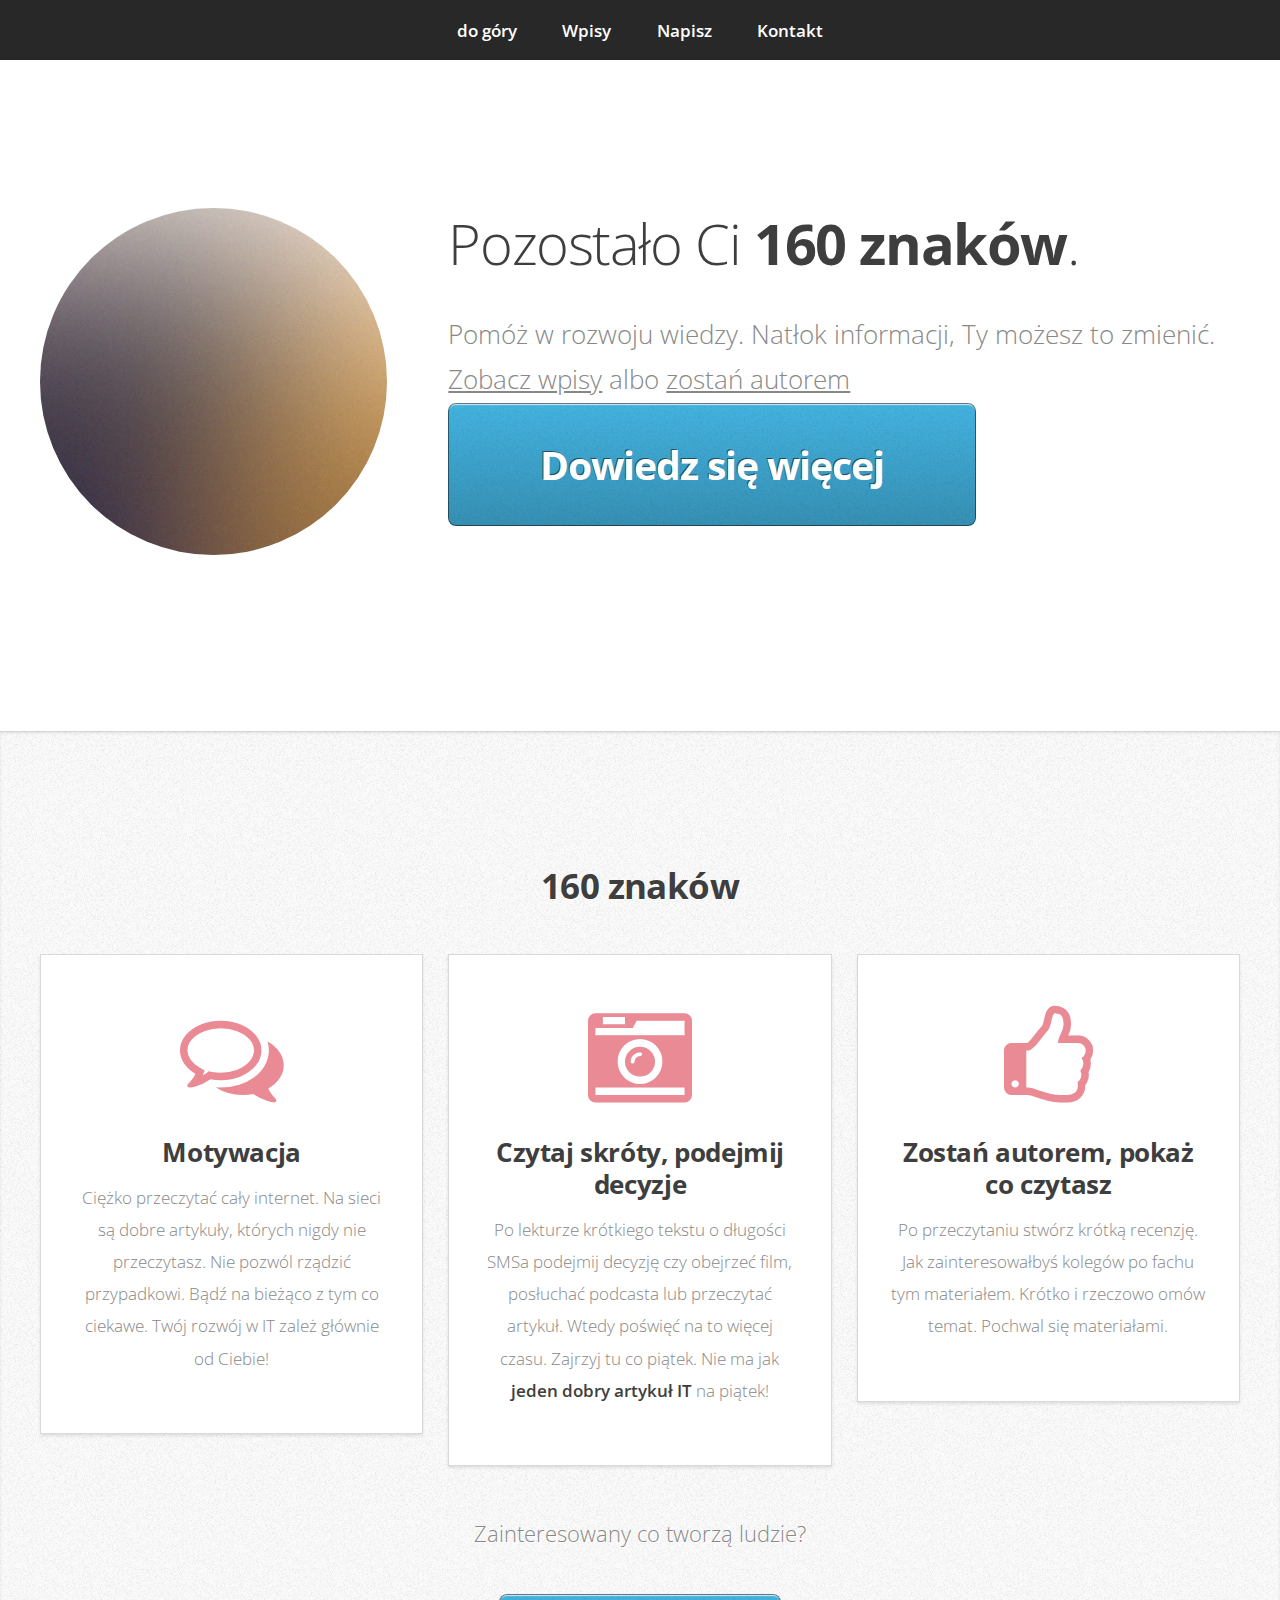
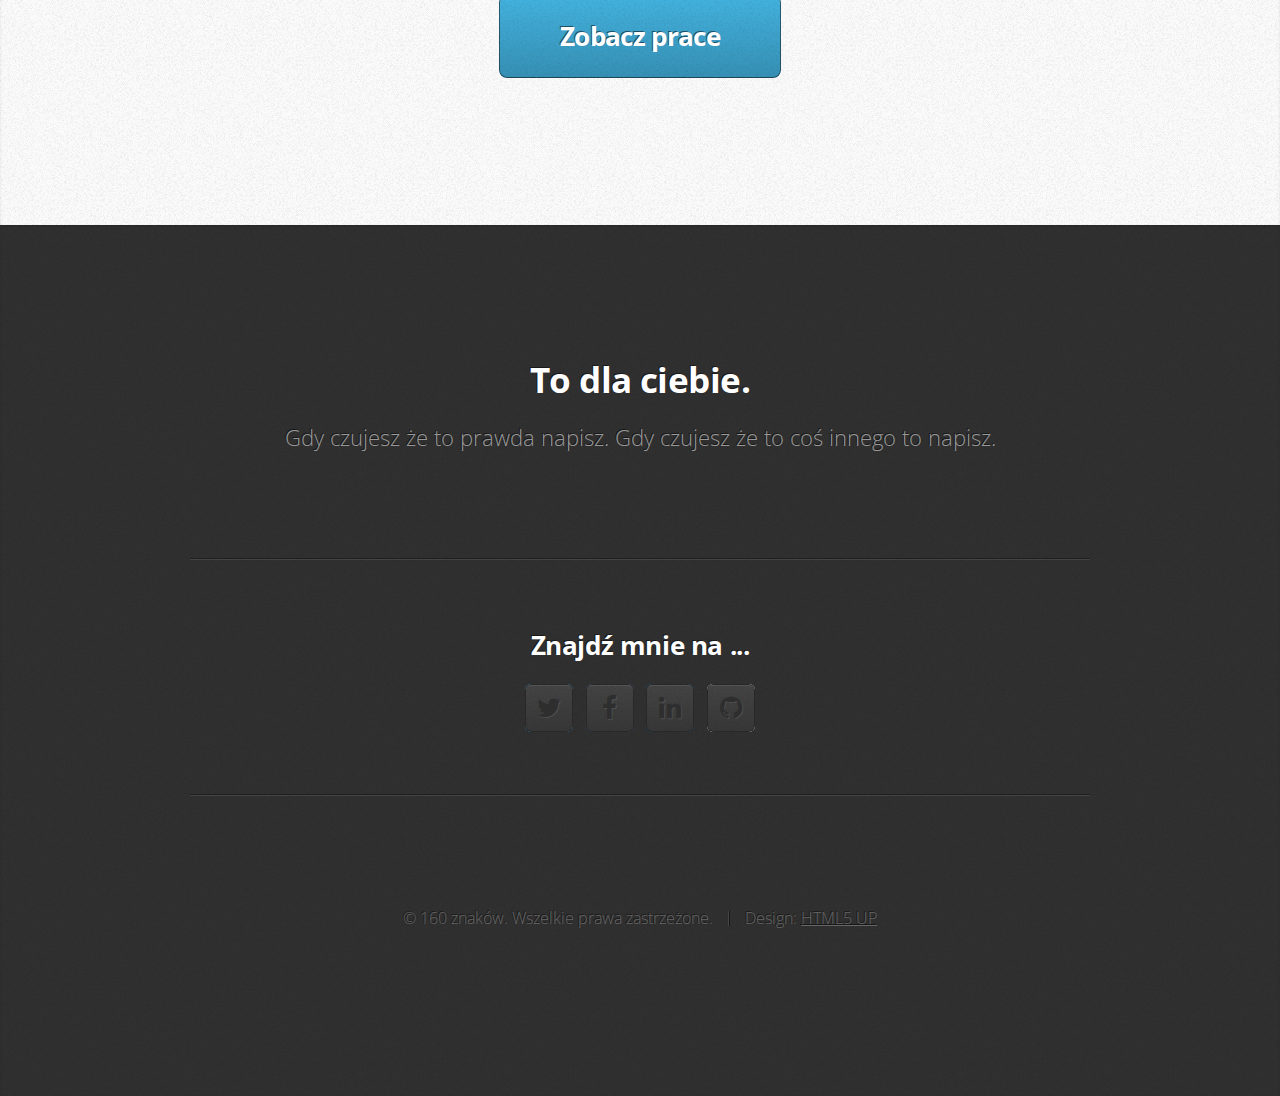
<file: index.html>
﻿<!DOCTYPE HTML>
<!--
	Miniport by HTML5 UP
	html5up.net | @ajlkn
	Free for personal and commercial use under the CCA 3.0 license (html5up.net/license)
-->
<html>
	<head>
		<title>160 znaków dla Twojego rozwoju.</title>
		<meta charset="utf-8" />
		<meta name="viewport" content="width=device-width, initial-scale=1" />
		<!--[if lte IE 8]><script src="assets/js/ie/html5shiv.js"></script><![endif]-->
		<link rel="stylesheet" href="assets/css/main.css" />
		<!--[if lte IE 8]><link rel="stylesheet" href="assets/css/ie8.css" /><![endif]-->
		<!--[if lte IE 9]><link rel="stylesheet" href="assets/css/ie9.css" /><![endif]-->
	</head>
	<body>

		<!-- Nav -->
			<nav id="nav">
				<ul class="container">
					<li><a href="#top">do góry</a></li>
					<li><a href="#work">Wpisy</a></li>
					<li><a href="#portfolio">Napisz</a></li>
					<li><a href="#contact">Kontakt</a></li>
				</ul>
			</nav>

		<!-- Home -->
			<div class="wrapper style1 first">
				<article class="container" id="top">
					<div class="row">
						<div class="4u 12u(mobile)">
							<span class="image fit"><img src="images/pic00.jpg" alt="" /></span>
						</div>
						<div class="8u 12u(mobile)">
							<header>
								<h1>Pozostało Ci <strong>160 znaków</strong>.</h1>
							</header>
							<p>Pomóż w rozwoju wiedzy.  Natłok informacji, Ty możesz to zmienić. <a href="#">Zobacz wpisy</a> albo <a href="#">zostań autorem</a>
							<a href="#work" class="button big scrolly">Dowiedz się więcej</a>							
						</div>
					</div>
				</article>
			</div>

		<!-- Work -->
			<div class="wrapper style2">
				<article id="work">
					<header>
						<h2>160 znaków</h2>
						<!-- <p></p> -->
					</header>
					<div class="container">
						<div class="row">
							<div class="4u 12u(mobile)">
								<section class="box style1">
									<span class="icon featured fa-comments-o"></span>
									<h3>Motywacja</h3>
									<p>Ciężko przeczytać cały internet.  Na sieci są dobre artykuły, których nigdy nie przeczytasz.  Nie pozwól rządzić przypadkowi.  Bądź na bieżąco z tym co ciekawe.  Twój rozwój w IT zależ głównie od Ciebie!</p>
								</section>
							</div>
							<div class="4u 12u(mobile)">
								<section class="box style1">
									<span class="icon featured fa-camera-retro"></span>
									<h3>Czytaj skróty, podejmij decyzje</h3>
									<p>Po lekturze krótkiego tekstu o długości SMSa podejmij decyzję czy obejrzeć film, posłuchać podcasta lub przeczytać artykuł.  Wtedy poświęć na to więcej czasu.  Zajrzyj tu co piątek. Nie ma jak <strong>jeden dobry artykuł IT</strong> na piątek!</p>
								</section>
							</div>
							<div class="4u 12u(mobile)">
								<section class="box style1">
									<span class="icon featured fa-thumbs-o-up"></span>
									<h3>Zostań autorem, pokaż co czytasz</h3>
									<p>Po przeczytaniu stwórz krótką recenzję.  Jak zainteresowałbyś kolegów po fachu tym materiałem.  Krótko i rzeczowo omów temat.  Pochwal się materiałami.</p>
								</section>
							</div>
						</div>
					</div>
					<footer>
						<p>Zainteresowany co tworzą ludzie?</p>
						<a href="#portfolio" class="button big scrolly">Zobacz prace</a>
					</footer>
				</article>
			</div>


		<!-- Contact -->
			<div class="wrapper style4">
				<article id="contact" class="container 75%">
					<header>
						<h2>To dla ciebie.</h2>
						<p>Gdy czujesz że to prawda napisz.  Gdy czujesz że to coś innego to napisz.</p>
					</header>
					<div>
						<!-- <div class="row">
							<div class="12u">
								<form method="post" action="#">
									<div>
										<div class="row">
											<div class="6u 12u(mobile)">
												<input type="text" name="name" id="name" placeholder="Name" />
											</div>
											<div class="6u 12u(mobile)">
												<input type="text" name="email" id="email" placeholder="Email" />
											</div>
										</div>
										<div class="row">
											<div class="12u">
												<input type="text" name="subject" id="subject" placeholder="Subject" />
											</div>
										</div>
										<div class="row">
											<div class="12u">
												<textarea name="message" id="message" placeholder="Message"></textarea>
											</div>
										</div>
										<div class="row 200%">
											<div class="12u">
												<ul class="actions">
													<li><input type="submit" value="Send Message" /></li>
													<li><input type="reset" value="Clear Form" class="alt" /></li>
												</ul>
											</div>
										</div>
									</div>
								</form>
							</div>
						</div>
						 --><div class="row">
							<div class="12u">
								<hr />
								<h3>Znajdź mnie na ...</h3>
								<ul class="social">
									<li><a href="#" class="icon fa-twitter"><span class="label">Twitter</span></a></li>
									<li><a href="#" class="icon fa-facebook"><span class="label">Facebook</span></a></li>
									<li><a href="#" class="icon fa-linkedin"><span class="label">LinkedIn</span></a></li>
									<li><a href="#" class="icon fa-github"><span class="label">Github</span></a></li>
								</ul>
								<hr />
							</div>
						</div>
					</div>
					<footer>
						<ul id="copyright">
							<li>&copy; 160 znaków. Wszelkie prawa zastrzeżone.</li><li>Design: <a href="http://html5up.net">HTML5 UP</a></li>
						</ul>
					</footer>
				</article>
			</div>

		<!-- Scripts -->
			<script src="assets/js/jquery.min.js"></script>
			<script src="assets/js/jquery.scrolly.min.js"></script>
			<script src="assets/js/skel.min.js"></script>
			<script src="assets/js/skel-viewport.min.js"></script>
			<script src="assets/js/util.js"></script>
			<!--[if lte IE 8]><script src="assets/js/ie/respond.min.js"></script><![endif]-->
			<script src="assets/js/main.js"></script>

	</body>
</html>
</file>
<file: assets/css/ie8.css>
/*
	Miniport by HTML5 UP
	html5up.net | @ajlkn
	Free for personal and commercial use under the CCA 3.0 license (html5up.net/license)
*/

/* Basic */

	form input[type=text],
	form input[type=password],
	form select,
	form textarea {
		position: relative;
		-ms-behavior: url("assets/js/ie/PIE.htc");
	}

	input[type="button"],
	input[type="submit"],
	input[type="reset"],
	button,
	.button {
		position: relative;
		-ms-behavior: url("assets/js/ie/PIE.htc");
	}

/* Section/Article */

	section > .last-child,
	article > .last-child,
	section.last-child,
	article.last-child {
		margin-bottom: 0;
	}

/* Box */

	.box {
		border: solid 1px #ddd;
	}

/* List */

	ul.social li a {
		position: relative;
		top: 0 !important;
		overflow: hidden;
		-ms-behavior: url("assets/js/ie/PIE.htc");
	}

		ul.social li a:before {
			background: none;
		}

/* Wrappers */

	.wrapper {
		border-top: solid 1px #ddd;
	}

/* Nav */

	#nav a {
		position: relative;
		-ms-behavior: url("assets/js/ie/PIE.htc");
	}

/* Articles */

	#top .image {
		position: relative;
		-ms-behavior: url("assets/js/ie/PIE.htc");
	}

		#top .image img {
			position: relative;
			-ms-behavior: url("assets/js/ie/PIE.htc");
		}
</file>
<file: assets/css/ie9.css>
/*
	Miniport by HTML5 UP
	html5up.net | @ajlkn
	Free for personal and commercial use under the CCA 3.0 license (html5up.net/license)
*/

/* Button */

	input[type="button"],
	input[type="submit"],
	input[type="reset"],
	button,
	.button {
		background-image: url("images/ie/grad0-20.svg");
	}

/* List */

	ul.social li a:before {
		background-image: url("images/ie/grad0-20.svg");
	}
</file>
<file: assets/css/main.css>
@import url("https://fonts.googleapis.com/css?family=Open+Sans:300,300italic,600,600italic,700");
@import url("font-awesome.min.css");

/*
	Miniport by HTML5 UP
	html5up.net | @ajlkn
	Free for personal and commercial use under the CCA 3.0 license (html5up.net/license)
*/

/* Reset */

	html, body, div, span, applet, object, iframe, h1, h2, h3, h4, h5, h6, p, blockquote, pre, a, abbr, acronym, address, big, cite, code, del, dfn, em, img, ins, kbd, q, s, samp, small, strike, strong, sub, sup, tt, var, b, u, i, center, dl, dt, dd, ol, ul, li, fieldset, form, label, legend, table, caption, tbody, tfoot, thead, tr, th, td, article, aside, canvas, details, embed, figure, figcaption, footer, header, hgroup, menu, nav, output, ruby, section, summary, time, mark, audio, video {
		margin: 0;
		padding: 0;
		border: 0;
		font-size: 100%;
		font: inherit;
		vertical-align: baseline;
	}

	article, aside, details, figcaption, figure, footer, header, hgroup, menu, nav, section {
		display: block;
	}

	body {
		line-height: 1;
	}

	ol, ul {
		list-style: none;
	}

	blockquote, q {
		quotes: none;
	}

	blockquote:before, blockquote:after, q:before, q:after {
		content: '';
		content: none;
	}

	table {
		border-collapse: collapse;
		border-spacing: 0;
	}

	body {
		-webkit-text-size-adjust: none;
	}

/* Box Model */

	*, *:before, *:after {
		-moz-box-sizing: border-box;
		-webkit-box-sizing: border-box;
		box-sizing: border-box;
	}

/* Containers */

	.container {
		margin-left: auto;
		margin-right: auto;
	}

	.container.\31 25\25 {
		width: 100%;
		max-width: 1200px;
		min-width: 960px;
	}

	.container.\37 5\25 {
		width: 720px;
	}

	.container.\35 0\25 {
		width: 480px;
	}

	.container.\32 5\25 {
		width: 240px;
	}

	.container {
		width: 960px;
	}

	@media screen and (min-width: 737px) {

		.container.\31 25\25 {
			width: 100%;
			max-width: 1500px;
			min-width: 1200px;
		}

		.container.\37 5\25 {
			width: 900px;
		}

		.container.\35 0\25 {
			width: 600px;
		}

		.container.\32 5\25 {
			width: 300px;
		}

		.container {
			width: 1200px;
		}

	}

	@media screen and (min-width: 737px) and (max-width: 1200px) {

		.container.\31 25\25 {
			width: 100%;
			max-width: 1200px;
			min-width: 960px;
		}

		.container.\37 5\25 {
			width: 720px;
		}

		.container.\35 0\25 {
			width: 480px;
		}

		.container.\32 5\25 {
			width: 240px;
		}

		.container {
			width: 960px;
		}

	}

	@media screen and (max-width: 736px) {

		.container.\31 25\25 {
			width: 100%;
			max-width: 125%;
			min-width: 100%;
		}

		.container.\37 5\25 {
			width: 75%;
		}

		.container.\35 0\25 {
			width: 50%;
		}

		.container.\32 5\25 {
			width: 25%;
		}

		.container {
			width: 100% !important;
		}

	}

/* Grid */

	.row {
		border-bottom: solid 1px transparent;
		-moz-box-sizing: border-box;
		-webkit-box-sizing: border-box;
		box-sizing: border-box;
	}

	.row > * {
		float: left;
		-moz-box-sizing: border-box;
		-webkit-box-sizing: border-box;
		box-sizing: border-box;
	}

	.row:after, .row:before {
		content: '';
		display: block;
		clear: both;
		height: 0;
	}

	.row.uniform > * > :first-child {
		margin-top: 0;
	}

	.row.uniform > * > :last-child {
		margin-bottom: 0;
	}

	.row.\30 \25 > * {
		padding: 0 0 0 0px;
	}

	.row.\30 \25 {
		margin: 0 0 -1px 0px;
	}

	.row.uniform.\30 \25 > * {
		padding: 0px 0 0 0px;
	}

	.row.uniform.\30 \25 {
		margin: 0px 0 -1px 0px;
	}

	.row > * {
		padding: 0 0 0 40px;
	}

	.row {
		margin: 0 0 -1px -40px;
	}

	.row.uniform > * {
		padding: 40px 0 0 40px;
	}

	.row.uniform {
		margin: -40px 0 -1px -40px;
	}

	.row.\32 00\25 > * {
		padding: 0 0 0 80px;
	}

	.row.\32 00\25 {
		margin: 0 0 -1px -80px;
	}

	.row.uniform.\32 00\25 > * {
		padding: 80px 0 0 80px;
	}

	.row.uniform.\32 00\25 {
		margin: -80px 0 -1px -80px;
	}

	.row.\31 50\25 > * {
		padding: 0 0 0 60px;
	}

	.row.\31 50\25 {
		margin: 0 0 -1px -60px;
	}

	.row.uniform.\31 50\25 > * {
		padding: 60px 0 0 60px;
	}

	.row.uniform.\31 50\25 {
		margin: -60px 0 -1px -60px;
	}

	.row.\35 0\25 > * {
		padding: 0 0 0 20px;
	}

	.row.\35 0\25 {
		margin: 0 0 -1px -20px;
	}

	.row.uniform.\35 0\25 > * {
		padding: 20px 0 0 20px;
	}

	.row.uniform.\35 0\25 {
		margin: -20px 0 -1px -20px;
	}

	.row.\32 5\25 > * {
		padding: 0 0 0 10px;
	}

	.row.\32 5\25 {
		margin: 0 0 -1px -10px;
	}

	.row.uniform.\32 5\25 > * {
		padding: 10px 0 0 10px;
	}

	.row.uniform.\32 5\25 {
		margin: -10px 0 -1px -10px;
	}

	.\31 2u, .\31 2u\24 {
		width: 100%;
		clear: none;
		margin-left: 0;
	}

	.\31 1u, .\31 1u\24 {
		width: 91.6666666667%;
		clear: none;
		margin-left: 0;
	}

	.\31 0u, .\31 0u\24 {
		width: 83.3333333333%;
		clear: none;
		margin-left: 0;
	}

	.\39 u, .\39 u\24 {
		width: 75%;
		clear: none;
		margin-left: 0;
	}

	.\38 u, .\38 u\24 {
		width: 66.6666666667%;
		clear: none;
		margin-left: 0;
	}

	.\37 u, .\37 u\24 {
		width: 58.3333333333%;
		clear: none;
		margin-left: 0;
	}

	.\36 u, .\36 u\24 {
		width: 50%;
		clear: none;
		margin-left: 0;
	}

	.\35 u, .\35 u\24 {
		width: 41.6666666667%;
		clear: none;
		margin-left: 0;
	}

	.\34 u, .\34 u\24 {
		width: 33.3333333333%;
		clear: none;
		margin-left: 0;
	}

	.\33 u, .\33 u\24 {
		width: 25%;
		clear: none;
		margin-left: 0;
	}

	.\32 u, .\32 u\24 {
		width: 16.6666666667%;
		clear: none;
		margin-left: 0;
	}

	.\31 u, .\31 u\24 {
		width: 8.3333333333%;
		clear: none;
		margin-left: 0;
	}

	.\31 2u\24 + *,
	.\31 1u\24 + *,
	.\31 0u\24 + *,
	.\39 u\24 + *,
	.\38 u\24 + *,
	.\37 u\24 + *,
	.\36 u\24 + *,
	.\35 u\24 + *,
	.\34 u\24 + *,
	.\33 u\24 + *,
	.\32 u\24 + *,
	.\31 u\24 + * {
		clear: left;
	}

	.\-11u {
		margin-left: 91.66667%;
	}

	.\-10u {
		margin-left: 83.33333%;
	}

	.\-9u {
		margin-left: 75%;
	}

	.\-8u {
		margin-left: 66.66667%;
	}

	.\-7u {
		margin-left: 58.33333%;
	}

	.\-6u {
		margin-left: 50%;
	}

	.\-5u {
		margin-left: 41.66667%;
	}

	.\-4u {
		margin-left: 33.33333%;
	}

	.\-3u {
		margin-left: 25%;
	}

	.\-2u {
		margin-left: 16.66667%;
	}

	.\-1u {
		margin-left: 8.33333%;
	}

	@media screen and (min-width: 737px) {

		.row > * {
			padding: 25px 0 0 25px;
		}

		.row {
			margin: -25px 0 -1px -25px;
		}

		.row.uniform > * {
			padding: 25px 0 0 25px;
		}

		.row.uniform {
			margin: -25px 0 -1px -25px;
		}

		.row.\32 00\25 > * {
			padding: 50px 0 0 50px;
		}

		.row.\32 00\25 {
			margin: -50px 0 -1px -50px;
		}

		.row.uniform.\32 00\25 > * {
			padding: 50px 0 0 50px;
		}

		.row.uniform.\32 00\25 {
			margin: -50px 0 -1px -50px;
		}

		.row.\31 50\25 > * {
			padding: 37.5px 0 0 37.5px;
		}

		.row.\31 50\25 {
			margin: -37.5px 0 -1px -37.5px;
		}

		.row.uniform.\31 50\25 > * {
			padding: 37.5px 0 0 37.5px;
		}

		.row.uniform.\31 50\25 {
			margin: -37.5px 0 -1px -37.5px;
		}

		.row.\35 0\25 > * {
			padding: 12.5px 0 0 12.5px;
		}

		.row.\35 0\25 {
			margin: -12.5px 0 -1px -12.5px;
		}

		.row.uniform.\35 0\25 > * {
			padding: 12.5px 0 0 12.5px;
		}

		.row.uniform.\35 0\25 {
			margin: -12.5px 0 -1px -12.5px;
		}

		.row.\32 5\25 > * {
			padding: 6.25px 0 0 6.25px;
		}

		.row.\32 5\25 {
			margin: -6.25px 0 -1px -6.25px;
		}

		.row.uniform.\32 5\25 > * {
			padding: 6.25px 0 0 6.25px;
		}

		.row.uniform.\32 5\25 {
			margin: -6.25px 0 -1px -6.25px;
		}

		.\31 2u\28desktop\29, .\31 2u\24\28desktop\29 {
			width: 100%;
			clear: none;
			margin-left: 0;
		}

		.\31 1u\28desktop\29, .\31 1u\24\28desktop\29 {
			width: 91.6666666667%;
			clear: none;
			margin-left: 0;
		}

		.\31 0u\28desktop\29, .\31 0u\24\28desktop\29 {
			width: 83.3333333333%;
			clear: none;
			margin-left: 0;
		}

		.\39 u\28desktop\29, .\39 u\24\28desktop\29 {
			width: 75%;
			clear: none;
			margin-left: 0;
		}

		.\38 u\28desktop\29, .\38 u\24\28desktop\29 {
			width: 66.6666666667%;
			clear: none;
			margin-left: 0;
		}

		.\37 u\28desktop\29, .\37 u\24\28desktop\29 {
			width: 58.3333333333%;
			clear: none;
			margin-left: 0;
		}

		.\36 u\28desktop\29, .\36 u\24\28desktop\29 {
			width: 50%;
			clear: none;
			margin-left: 0;
		}

		.\35 u\28desktop\29, .\35 u\24\28desktop\29 {
			width: 41.6666666667%;
			clear: none;
			margin-left: 0;
		}

		.\34 u\28desktop\29, .\34 u\24\28desktop\29 {
			width: 33.3333333333%;
			clear: none;
			margin-left: 0;
		}

		.\33 u\28desktop\29, .\33 u\24\28desktop\29 {
			width: 25%;
			clear: none;
			margin-left: 0;
		}

		.\32 u\28desktop\29, .\32 u\24\28desktop\29 {
			width: 16.6666666667%;
			clear: none;
			margin-left: 0;
		}

		.\31 u\28desktop\29, .\31 u\24\28desktop\29 {
			width: 8.3333333333%;
			clear: none;
			margin-left: 0;
		}

		.\31 2u\24\28desktop\29 + *,
		.\31 1u\24\28desktop\29 + *,
		.\31 0u\24\28desktop\29 + *,
		.\39 u\24\28desktop\29 + *,
		.\38 u\24\28desktop\29 + *,
		.\37 u\24\28desktop\29 + *,
		.\36 u\24\28desktop\29 + *,
		.\35 u\24\28desktop\29 + *,
		.\34 u\24\28desktop\29 + *,
		.\33 u\24\28desktop\29 + *,
		.\32 u\24\28desktop\29 + *,
		.\31 u\24\28desktop\29 + * {
			clear: left;
		}

		.\-11u\28desktop\29 {
			margin-left: 91.66667%;
		}

		.\-10u\28desktop\29 {
			margin-left: 83.33333%;
		}

		.\-9u\28desktop\29 {
			margin-left: 75%;
		}

		.\-8u\28desktop\29 {
			margin-left: 66.66667%;
		}

		.\-7u\28desktop\29 {
			margin-left: 58.33333%;
		}

		.\-6u\28desktop\29 {
			margin-left: 50%;
		}

		.\-5u\28desktop\29 {
			margin-left: 41.66667%;
		}

		.\-4u\28desktop\29 {
			margin-left: 33.33333%;
		}

		.\-3u\28desktop\29 {
			margin-left: 25%;
		}

		.\-2u\28desktop\29 {
			margin-left: 16.66667%;
		}

		.\-1u\28desktop\29 {
			margin-left: 8.33333%;
		}

	}

	@media screen and (min-width: 737px) and (max-width: 1200px) {

		.row > * {
			padding: 25px 0 0 25px;
		}

		.row {
			margin: -25px 0 -1px -25px;
		}

		.row.uniform > * {
			padding: 25px 0 0 25px;
		}

		.row.uniform {
			margin: -25px 0 -1px -25px;
		}

		.row.\32 00\25 > * {
			padding: 50px 0 0 50px;
		}

		.row.\32 00\25 {
			margin: -50px 0 -1px -50px;
		}

		.row.uniform.\32 00\25 > * {
			padding: 50px 0 0 50px;
		}

		.row.uniform.\32 00\25 {
			margin: -50px 0 -1px -50px;
		}

		.row.\31 50\25 > * {
			padding: 37.5px 0 0 37.5px;
		}

		.row.\31 50\25 {
			margin: -37.5px 0 -1px -37.5px;
		}

		.row.uniform.\31 50\25 > * {
			padding: 37.5px 0 0 37.5px;
		}

		.row.uniform.\31 50\25 {
			margin: -37.5px 0 -1px -37.5px;
		}

		.row.\35 0\25 > * {
			padding: 12.5px 0 0 12.5px;
		}

		.row.\35 0\25 {
			margin: -12.5px 0 -1px -12.5px;
		}

		.row.uniform.\35 0\25 > * {
			padding: 12.5px 0 0 12.5px;
		}

		.row.uniform.\35 0\25 {
			margin: -12.5px 0 -1px -12.5px;
		}

		.row.\32 5\25 > * {
			padding: 6.25px 0 0 6.25px;
		}

		.row.\32 5\25 {
			margin: -6.25px 0 -1px -6.25px;
		}

		.row.uniform.\32 5\25 > * {
			padding: 6.25px 0 0 6.25px;
		}

		.row.uniform.\32 5\25 {
			margin: -6.25px 0 -1px -6.25px;
		}

		.\31 2u\28tablet\29, .\31 2u\24\28tablet\29 {
			width: 100%;
			clear: none;
			margin-left: 0;
		}

		.\31 1u\28tablet\29, .\31 1u\24\28tablet\29 {
			width: 91.6666666667%;
			clear: none;
			margin-left: 0;
		}

		.\31 0u\28tablet\29, .\31 0u\24\28tablet\29 {
			width: 83.3333333333%;
			clear: none;
			margin-left: 0;
		}

		.\39 u\28tablet\29, .\39 u\24\28tablet\29 {
			width: 75%;
			clear: none;
			margin-left: 0;
		}

		.\38 u\28tablet\29, .\38 u\24\28tablet\29 {
			width: 66.6666666667%;
			clear: none;
			margin-left: 0;
		}

		.\37 u\28tablet\29, .\37 u\24\28tablet\29 {
			width: 58.3333333333%;
			clear: none;
			margin-left: 0;
		}

		.\36 u\28tablet\29, .\36 u\24\28tablet\29 {
			width: 50%;
			clear: none;
			margin-left: 0;
		}

		.\35 u\28tablet\29, .\35 u\24\28tablet\29 {
			width: 41.6666666667%;
			clear: none;
			margin-left: 0;
		}

		.\34 u\28tablet\29, .\34 u\24\28tablet\29 {
			width: 33.3333333333%;
			clear: none;
			margin-left: 0;
		}

		.\33 u\28tablet\29, .\33 u\24\28tablet\29 {
			width: 25%;
			clear: none;
			margin-left: 0;
		}

		.\32 u\28tablet\29, .\32 u\24\28tablet\29 {
			width: 16.6666666667%;
			clear: none;
			margin-left: 0;
		}

		.\31 u\28tablet\29, .\31 u\24\28tablet\29 {
			width: 8.3333333333%;
			clear: none;
			margin-left: 0;
		}

		.\31 2u\24\28tablet\29 + *,
		.\31 1u\24\28tablet\29 + *,
		.\31 0u\24\28tablet\29 + *,
		.\39 u\24\28tablet\29 + *,
		.\38 u\24\28tablet\29 + *,
		.\37 u\24\28tablet\29 + *,
		.\36 u\24\28tablet\29 + *,
		.\35 u\24\28tablet\29 + *,
		.\34 u\24\28tablet\29 + *,
		.\33 u\24\28tablet\29 + *,
		.\32 u\24\28tablet\29 + *,
		.\31 u\24\28tablet\29 + * {
			clear: left;
		}

		.\-11u\28tablet\29 {
			margin-left: 91.66667%;
		}

		.\-10u\28tablet\29 {
			margin-left: 83.33333%;
		}

		.\-9u\28tablet\29 {
			margin-left: 75%;
		}

		.\-8u\28tablet\29 {
			margin-left: 66.66667%;
		}

		.\-7u\28tablet\29 {
			margin-left: 58.33333%;
		}

		.\-6u\28tablet\29 {
			margin-left: 50%;
		}

		.\-5u\28tablet\29 {
			margin-left: 41.66667%;
		}

		.\-4u\28tablet\29 {
			margin-left: 33.33333%;
		}

		.\-3u\28tablet\29 {
			margin-left: 25%;
		}

		.\-2u\28tablet\29 {
			margin-left: 16.66667%;
		}

		.\-1u\28tablet\29 {
			margin-left: 8.33333%;
		}

	}

	@media screen and (max-width: 736px) {

		.row > * {
			padding: 15px 0 0 15px;
		}

		.row {
			margin: -15px 0 -1px -15px;
		}

		.row.uniform > * {
			padding: 15px 0 0 15px;
		}

		.row.uniform {
			margin: -15px 0 -1px -15px;
		}

		.row.\32 00\25 > * {
			padding: 30px 0 0 30px;
		}

		.row.\32 00\25 {
			margin: -30px 0 -1px -30px;
		}

		.row.uniform.\32 00\25 > * {
			padding: 30px 0 0 30px;
		}

		.row.uniform.\32 00\25 {
			margin: -30px 0 -1px -30px;
		}

		.row.\31 50\25 > * {
			padding: 22.5px 0 0 22.5px;
		}

		.row.\31 50\25 {
			margin: -22.5px 0 -1px -22.5px;
		}

		.row.uniform.\31 50\25 > * {
			padding: 22.5px 0 0 22.5px;
		}

		.row.uniform.\31 50\25 {
			margin: -22.5px 0 -1px -22.5px;
		}

		.row.\35 0\25 > * {
			padding: 7.5px 0 0 7.5px;
		}

		.row.\35 0\25 {
			margin: -7.5px 0 -1px -7.5px;
		}

		.row.uniform.\35 0\25 > * {
			padding: 7.5px 0 0 7.5px;
		}

		.row.uniform.\35 0\25 {
			margin: -7.5px 0 -1px -7.5px;
		}

		.row.\32 5\25 > * {
			padding: 3.75px 0 0 3.75px;
		}

		.row.\32 5\25 {
			margin: -3.75px 0 -1px -3.75px;
		}

		.row.uniform.\32 5\25 > * {
			padding: 3.75px 0 0 3.75px;
		}

		.row.uniform.\32 5\25 {
			margin: -3.75px 0 -1px -3.75px;
		}

		.\31 2u\28mobile\29, .\31 2u\24\28mobile\29 {
			width: 100%;
			clear: none;
			margin-left: 0;
		}

		.\31 1u\28mobile\29, .\31 1u\24\28mobile\29 {
			width: 91.6666666667%;
			clear: none;
			margin-left: 0;
		}

		.\31 0u\28mobile\29, .\31 0u\24\28mobile\29 {
			width: 83.3333333333%;
			clear: none;
			margin-left: 0;
		}

		.\39 u\28mobile\29, .\39 u\24\28mobile\29 {
			width: 75%;
			clear: none;
			margin-left: 0;
		}

		.\38 u\28mobile\29, .\38 u\24\28mobile\29 {
			width: 66.6666666667%;
			clear: none;
			margin-left: 0;
		}

		.\37 u\28mobile\29, .\37 u\24\28mobile\29 {
			width: 58.3333333333%;
			clear: none;
			margin-left: 0;
		}

		.\36 u\28mobile\29, .\36 u\24\28mobile\29 {
			width: 50%;
			clear: none;
			margin-left: 0;
		}

		.\35 u\28mobile\29, .\35 u\24\28mobile\29 {
			width: 41.6666666667%;
			clear: none;
			margin-left: 0;
		}

		.\34 u\28mobile\29, .\34 u\24\28mobile\29 {
			width: 33.3333333333%;
			clear: none;
			margin-left: 0;
		}

		.\33 u\28mobile\29, .\33 u\24\28mobile\29 {
			width: 25%;
			clear: none;
			margin-left: 0;
		}

		.\32 u\28mobile\29, .\32 u\24\28mobile\29 {
			width: 16.6666666667%;
			clear: none;
			margin-left: 0;
		}

		.\31 u\28mobile\29, .\31 u\24\28mobile\29 {
			width: 8.3333333333%;
			clear: none;
			margin-left: 0;
		}

		.\31 2u\24\28mobile\29 + *,
		.\31 1u\24\28mobile\29 + *,
		.\31 0u\24\28mobile\29 + *,
		.\39 u\24\28mobile\29 + *,
		.\38 u\24\28mobile\29 + *,
		.\37 u\24\28mobile\29 + *,
		.\36 u\24\28mobile\29 + *,
		.\35 u\24\28mobile\29 + *,
		.\34 u\24\28mobile\29 + *,
		.\33 u\24\28mobile\29 + *,
		.\32 u\24\28mobile\29 + *,
		.\31 u\24\28mobile\29 + * {
			clear: left;
		}

		.\-11u\28mobile\29 {
			margin-left: 91.66667%;
		}

		.\-10u\28mobile\29 {
			margin-left: 83.33333%;
		}

		.\-9u\28mobile\29 {
			margin-left: 75%;
		}

		.\-8u\28mobile\29 {
			margin-left: 66.66667%;
		}

		.\-7u\28mobile\29 {
			margin-left: 58.33333%;
		}

		.\-6u\28mobile\29 {
			margin-left: 50%;
		}

		.\-5u\28mobile\29 {
			margin-left: 41.66667%;
		}

		.\-4u\28mobile\29 {
			margin-left: 33.33333%;
		}

		.\-3u\28mobile\29 {
			margin-left: 25%;
		}

		.\-2u\28mobile\29 {
			margin-left: 16.66667%;
		}

		.\-1u\28mobile\29 {
			margin-left: 8.33333%;
		}

	}

/* Basic */

	body, input, textarea, select {
		font-family: 'Open Sans', sans-serif;
		line-height: 1.85em;
		color: #888;
		font-weight: 300;
	}

		body.is-loading *, input.is-loading *, textarea.is-loading *, select.is-loading * {
			-moz-transition: none !important;
			-webkit-transition: none !important;
			-ms-transition: none !important;
			transition: none !important;
			-moz-animation: none !important;
			-webkit-animation: none !important;
			-ms-animation: none !important;
			animation: none !important;
		}

	a {
		-moz-transition: color .2s ease-in-out;
		-webkit-transition: color .2s ease-in-out;
		-ms-transition: color .2s ease-in-out;
		transition: color .2s ease-in-out;
		color: #43B3E0;
		text-decoration: underline;
	}

		a:hover {
			color: #43bff0 !important;
		}

		a img {
			border: 0;
		}

	b, strong {
		font-weight: 600;
		color: #3e3e3e;
	}

	i, em {
		font-style: italic;
	}

	sub {
		position: relative;
		top: 0.5em;
		font-size: 0.8em;
	}

	sup {
		position: relative;
		top: -0.5em;
		font-size: 0.8em;
	}

	blockquote {
		border-left: solid 0.75em #eee;
		padding: 1em 0 1em 1.5em;
		font-style: italic;
	}

	h1, h2, h3, h4, h5, h6 {
		color: #3e3e3e;
	}

	h1 a, h2 a, h3 a, h4 a, h5 a, h6 a {
		text-decoration: none;
		color: inherit;
	}

	h2, h3, h4, h5, h6 {
		font-weight: 700;
	}

	h1 {
		font-weight: 300;
	}

		h1 strong {
			font-weight: 700;
		}

	em, i {
		font-style: italic;
	}

	br.clear {
		clear: both;
	}

	hr {
		border: 0;
		border-top: solid 1px #444;
		border-top-color: rgba(0, 0, 0, 0.35);
		box-shadow: 0px 1px 0px 0px rgba(255, 255, 255, 0.1);
		height: 1px;
		margin: 3em 0 4em 0;
	}

	p, ul, ol, dl, table {
		margin-bottom: 2em;
	}

/* Form */

	form label {
		color: #3e3e3e;
		font-weight: 700;
		display: block;
		margin: 0 0 0.5em 0;
	}

	form input[type=text],
	form input[type=email],
	form input[type=password],
	form select,
	form textarea {
		-moz-transition: background .2s ease-in-out, box-shadow .2s ease-in-out;
		-webkit-transition: background .2s ease-in-out, box-shadow .2s ease-in-out;
		-ms-transition: background .2s ease-in-out, box-shadow .2s ease-in-out;
		transition: background .2s ease-in-out, box-shadow .2s ease-in-out;
		-webkit-appearance: none;
		display: block;
		border: 0;
		padding: 0.75em;
		font-size: 1em;
		border-radius: 8px;
		border: solid 1px #ddd;
		background: #fff;
		color: #bbb;
		box-shadow: inset 0px 2px 3px 1px rgba(0, 0, 0, 0.05), 0px 1px 0px 0px rgba(255, 255, 255, 0.025);
		width: 100%;
	}

		form input[type=text]:focus,
		form input[type=email]:focus,
		form input[type=password]:focus,
		form select:focus,
		form textarea:focus {
			background: #fafafa;
			box-shadow: inset 0px 2px 5px 0px rgba(0, 0, 0, 0.05), 0px 1px 0px 0px rgba(255, 255, 255, 0.025), inset 0px 0px 2px 1px #43bff0;
		}

	form textarea {
		height: 15em;
	}

	form .formerize-placeholder {
		color: #555 !important;
	}

	form ::-webkit-input-placeholder {
		color: #555 !important;
	}

	form :-moz-placeholder {
		color: #555 !important;
	}

	form ::-moz-placeholder {
		color: #555 !important;
	}

	form :-ms-input-placeholder {
		color: #555 !important;
	}

	form ::-moz-focus-inner {
		border: 0;
	}

/* Tables */

	table {
		width: 100%;
	}

		table.default {
			width: 100%;
		}

			table.default tr {
				border-top: solid 1px #eee;
			}

				table.default tr:first-child {
					border-top: 0;
				}

			table.default td {
				padding: 0.5em 1em 0.5em 1em;
			}

			table.default th {
				text-align: left;
				padding: 0.5em 1em 0.5em 1em;
				font-weight: 600;
				margin: 0 0 1em 0;
			}

			table.default thead {
				background: #4f4f4f;
				color: #fff;
			}

/* Section/Article */

	section, article {
		margin-bottom: 3em;
	}

	section > :last-child,
	article > :last-child,
	section:last-child,
	article:last-child {
		margin-bottom: 0;
	}

/* Image */

	.image {
		display: inline-block;
		position: relative;
	}

		.image img {
			display: block;
			width: 100%;
		}

		.image.fit {
			display: block;
			width: 100%;
		}

		.image.featured {
			display: block;
			width: 100%;
			margin: 0 0 2em 0;
		}

		.image.left {
			float: left;
			margin: 0 2em 2em 0;
		}

		.image.centered {
			display: block;
			margin: 0 0 2em 0;
		}

			.image.centered img {
				margin: 0 auto;
				width: auto;
			}

/* Button */

	input[type="button"],
	input[type="submit"],
	input[type="reset"],
	button,
	.button {
		background-image: url("images/bg.png"), -moz-linear-gradient(top, rgba(0, 0, 0, 0), rgba(0, 0, 0, 0.2));
		background-image: url("images/bg.png"), -webkit-linear-gradient(top, rgba(0, 0, 0, 0), rgba(0, 0, 0, 0.2));
		background-image: url("images/bg.png"), -ms-linear-gradient(top, rgba(0, 0, 0, 0), rgba(0, 0, 0, 0.2));
		background-image: url("images/bg.png"), linear-gradient(top, rgba(0, 0, 0, 0), rgba(0, 0, 0, 0.2));
		-moz-transition: background-color .2s ease-in-out;
		-webkit-transition: background-color .2s ease-in-out;
		-ms-transition: background-color .2s ease-in-out;
		transition: background-color .2s ease-in-out;
		-webkit-appearance: none;
		position: relative;
		display: inline-block;
		color: #fff !important;
		text-decoration: none;
		font-weight: 700;
		border: 0;
		outline: 0;
		cursor: pointer;
		border-radius: 8px;
		text-shadow: -1px -1px 0.5px rgba(0, 0, 0, 0.5);
		overflow: hidden;
		box-shadow: inset 0px 0px 0px 1px rgba(0, 0, 0, 0.5), inset 0px 2px 1px 0px rgba(255, 255, 255, 0.75);
		background-color: #43B3E0;
	}

		input[type="button"]:hover,
		input[type="submit"]:hover,
		input[type="reset"]:hover,
		button:hover,
		.button:hover {
			background-color: #43bff0;
			color: #fff !important;
		}

		input[type="button"]:active,
		input[type="submit"]:active,
		input[type="reset"]:active,
		button:active,
		.button:active {
			background-color: #3BA8D3;
			top: 1px;
		}

		input[type="button"].alt,
		input[type="submit"].alt,
		input[type="reset"].alt,
		button.alt,
		.button.alt {
			background-color: #444;
			box-shadow: inset 0px 0px 0px 1px #242424, inset 0px 2px 1px 0px rgba(255, 255, 255, 0.2);
		}

			input[type="button"].alt:hover,
			input[type="submit"].alt:hover,
			input[type="reset"].alt:hover,
			button.alt:hover,
			.button.alt:hover {
				background-color: #4f4f4f;
				color: #fff !important;
			}

			input[type="button"].alt:active,
			input[type="submit"].alt:active,
			input[type="reset"].alt:active,
			button.alt:active,
			.button.alt:active {
				background-color: #3f3f3f;
			}

/* List */

	ul.default {
		list-style: disc;
		padding-left: 1em;
	}

		ul.default li {
			padding-left: 0.5em;
		}

	ul.social {
		cursor: default;
		margin: 0;
	}

		ul.social li {
			position: relative;
			display: inline-block;
			margin: 0.25em;
			top: 0;
		}

			ul.social li a {
				-moz-transition: top .2s ease-in-out;
				-webkit-transition: top .2s ease-in-out;
				-ms-transition: top .2s ease-in-out;
				transition: top .2s ease-in-out;
				display: block;
				width: 48px;
				height: 48px;
				border-radius: 6px;
				top: 0;
				position: relative;
			}

				ul.social li a:before {
					background-image: url("images/bg.png"), -moz-linear-gradient(top, rgba(0, 0, 0, 0), rgba(0, 0, 0, 0.2));
					background-image: url("images/bg.png"), -webkit-linear-gradient(top, rgba(0, 0, 0, 0), rgba(0, 0, 0, 0.2));
					background-image: url("images/bg.png"), -ms-linear-gradient(top, rgba(0, 0, 0, 0), rgba(0, 0, 0, 0.2));
					background-image: url("images/bg.png"), linear-gradient(top, rgba(0, 0, 0, 0), rgba(0, 0, 0, 0.2));
					-moz-transition: background-color .2s ease-in-out;
					-webkit-transition: background-color .2s ease-in-out;
					-ms-transition: background-color .2s ease-in-out;
					transition: background-color .2s ease-in-out;
					background-color: #444;
					border-radius: 6px;
					box-shadow: inset 0px 0px 0px 1px #282828, inset 0px 2px 1px 0px rgba(255, 255, 255, 0.1);
					color: #2E2E2E !important;
					display: block;
					font-size: 26px;
					height: 48px;
					line-height: 48px;
					text-align: center;
					outline: 0;
					overflow: hidden;
					text-shadow: 1px 1px 0px rgba(255, 255, 255, 0.1);
					width: 48px;
				}

				ul.social li a.fa-twitter {
					background-color: #2DAAE4;
				}

				ul.social li a.fa-facebook {
					background-color: #3C5A98;
				}

				ul.social li a.fa-dribbble {
					background-color: #C4376B;
				}

				ul.social li a.fa-linkedin {
					background-color: #006599;
				}

				ul.social li a.fa-tumblr {
					background-color: #51718A;
				}

				ul.social li a.fa-google-plus {
					background-color: #DA2713;
				}

				ul.social li a.fa-github {
					background-color: #FAFAFA;
				}

				ul.social li a.fa-rss {
					background-color: #F2600B;
				}

				ul.social li a.fa-instagram {
					background-color: #E0D7C8;
				}

				ul.social li a.fa-foursquare {
					background-color: #39A3D4;
				}

				ul.social li a.fa-skype {
					background-color: #10BEF1;
				}

				ul.social li a.fa-soundcloud {
					background-color: #FE5419;
				}

				ul.social li a.fa-youtube {
					background-color: #BF2E25;
				}

				ul.social li a.fa-blogger {
					background-color: #FF6501;
				}

				ul.social li a.fa-flickr {
					background-color: #0062DB;
				}

				ul.social li a.fa-vimeo {
					background-color: #4C8AB0;
				}

				ul.social li a:hover {
					top: -5px;
				}

					ul.social li a:hover:before {
						background-color: transparent;
					}

	ul.actions li {
		display: inline-block;
		margin: 0 0 0 1em;
	}

		ul.actions li:first-child {
			margin-left: 0;
		}

	ol.default {
		list-style: decimal;
		padding-left: 1.25em;
	}

		ol.default li {
			padding-left: 0.25em;
		}

/* Box */

	.box {
		background: #fff;
		box-shadow: inset 0px 0px 0px 1px rgba(0, 0, 0, 0.15), 0px 2px 3px 0px rgba(0, 0, 0, 0.1);
		text-align: center;
	}

/* Icons */

	.icon {
		text-decoration: none;
	}

		.icon:before {
			display: inline-block;
			font-family: FontAwesome;
			font-size: 1.25em;
			text-decoration: none;
			font-style: normal;
			font-weight: normal;
			line-height: 1;
			-webkit-font-smoothing: antialiased;
			-moz-osx-font-smoothing: grayscale;
		}

		.icon > .label {
			display: none;
		}

		.icon.featured {
			color: #EA8A95;
			display: block;
			margin: 0 0 1.5em 0;
			cursor: default;
		}

			.icon.featured:before {
				font-size: 6em;
			}

/* Wrappers */

	.wrapper {
		background-image: url("images/bg.png");
		box-shadow: inset 0px 1px 0px 0px rgba(0, 0, 0, 0.05), inset 0px 2px 3px 0px rgba(0, 0, 0, 0.1);
	}

		.wrapper.first {
			box-shadow: none;
		}

		.wrapper.style1 {
			background-image: none;
			background-color: #fff;
		}

		.wrapper.style2 {
			background-color: #fafafa;
			text-shadow: 1px 1px 0px #fff;
		}

		.wrapper.style3 {
			background-color: #f4f4f4;
			text-shadow: 1px 1px 0px #fff;
		}

		.wrapper.style4 {
			background-color: #303030;
			color: #999;
			text-shadow: -1px -1px 0px #181818;
		}

			.wrapper.style4 h1, .wrapper.style4 h2, .wrapper.style4 h3, .wrapper.style4 h4, .wrapper.style4 h5, .wrapper.style4 h6 {
				color: #fff;
			}

			.wrapper.style4 form input[type=text],
			.wrapper.style4 form input[type=password],
			.wrapper.style4 form select,
			.wrapper.style4 form textarea {
				border: none;
				background: #282828;
			}

				.wrapper.style4 form input[type=text]:focus,
				.wrapper.style4 form input[type=password]:focus,
				.wrapper.style4 form select:focus,
				.wrapper.style4 form textarea:focus {
					background: #252525;
				}

/* Nav */

	#nav {
		background-color: #282828;
		text-align: center;
		position: fixed;
		left: 0;
		top: 0;
		width: 100%;
		z-index: 10000;
		cursor: default;
	}

		#nav ul {
			margin-bottom: 0;
		}

		#nav li {
			display: inline-block;
		}

		#nav a {
			position: relative;
			display: block;
			color: #fff;
			text-decoration: none;
			outline: 0;
		}

			#nav a:hover {
				color: #fff !important;
			}

			#nav a.active:before {
				content: '';
				display: block;
				position: absolute;
				bottom: -0.6em;
				left: 50%;
				margin-left: -0.75em;
				border-left: solid 0.75em transparent;
				border-right: solid 0.75em transparent;
				border-top: solid 0.6em #282828;
			}

/* Articles */

	#top .image {
		border-radius: 50%;
	}

		#top .image img {
			border-radius: 50%;
		}

	#top p a {
		color: inherit;
	}

/* Copyright */

	#copyright {
		color: #666;
	}

		#copyright a {
			-moz-transition: color .2s ease-in-out;
			-webkit-transition: color .2s ease-in-out;
			-ms-transition: color .2s ease-in-out;
			transition: color .2s ease-in-out;
			color: inherit;
		}

			#copyright a:hover {
				color: #777;
			}

/* Desktop */

	@media screen and (min-width: 737px) {

		/* Basic */

			body, input, textarea, select {
				font-size: 13pt;
			}

			h1 {
				font-size: 3.25em;
				letter-spacing: -0.025em;
			}

			h2 {
				font-size: 2em;
				letter-spacing: -0.015em;
			}

			h3 {
				font-size: 1.5em;
				letter-spacing: -0.015em;
			}

			h1, h2, h3, h4, h5, h6 {
				margin: 0 0 0.75em 0;
			}

			header {
				margin: 0 0 3em 0;
			}

				header > p {
					font-size: 1.25em;
					margin: 0;
				}

			footer {
				margin: 3em 0 0 0;
			}

				footer > p {
					font-size: 1.25em;
				}

		/* Form */

			form input[type="button"],
			form input[type="submit"],
			form input[type="reset"],
			form button,
			form .button {
				margin: 0 0.5em 0 0.5em;
			}

		/* Button */

			input[type="button"],
			input[type="submit"],
			input[type="reset"],
			button,
			.button {
				padding: 1em 2.35em 1em 2.35em;
				font-size: 1.1em;
			}

				input[type="button"].big,
				input[type="submit"].big,
				input[type="reset"].big,
				button.big,
				.button.big {
					font-size: 1.5em;
					letter-spacing: -0.025em;
				}

		/* Box */

			.box {
				padding: 2em;
			}

				.box.style1 {
					padding: 3em 2em 3.5em 2em;
				}

					.box.style1 h3 {
						margin-bottom: 0.5em;
					}

				.box.style2 h3 {
					margin-bottom: 0.25em;
				}

				.box.style2 .image {
					position: relative;
					left: 2em;
					top: 2em;
					margin: -4em 0 4em -4em;
					width: auto;
				}

		/* Wrappers */

			.wrapper {
				padding: 8em 0 8em 0;
				text-align: center;
			}

				.wrapper.first {
					padding-top: 12em;
				}

		/* Nav */

			#nav a {
				-moz-transition: background-color .2s ease-in-out;
				-webkit-transition: background-color .2s ease-in-out;
				-ms-transition: background-color .2s ease-in-out;
				transition: background-color .2s ease-in-out;
				padding: 0.2em 1em 0.2em 1em;
				margin: 0.6em 0.2em 0.6em 0.2em;
				font-weight: 600;
				border-radius: 8px;
				color: #fff;
			}

				#nav a:hover {
					background: #383838;
				}

				#nav a:active {
					background: #484848;
				}

		/* Articles */

			#top {
				text-align: left;
			}

				#top .image {
					width: 20em;
					height: 20em;
					margin: 0;
				}

				#top h1 {
					margin-top: 0.35em;
				}

				#top p {
					font-size: 1.5em;
					line-height: 1.75em;
				}

			#contact footer {
				font-size: 0.9em;
			}

		/* Copyright */

			#copyright {
				font-size: 1em;
				line-height: 1em;
			}

				#copyright li {
					display: inline-block;
					border-left: solid 1px rgba(0, 0, 0, 0.5);
					box-shadow: -1px 0px 0px 0px rgba(255, 255, 255, 0.1);
					padding: 0 0 0 1em;
					margin: 0 0 0 1em;
				}

					#copyright li:first-child {
						border: 0;
						box-shadow: none;
						padding-left: 0;
						margin-left: 0;
					}

	}

/* Tablet */

	@media screen and (min-width: 737px) and (max-width: 1200px) {

		/* Basic */

			body {
				min-width: 960px;
				font-size: 11pt;
			}

			input, textarea, select {
				font-size: 11pt;
			}

			header {
				margin: 0 0 4em 0;
			}

		/* Wrappers */

			.wrapper {
				padding: 5em 0 5em 0;
				text-align: center;
			}

				.wrapper.first {
					padding-top: 9em;
				}

				.wrapper.style4 .row-special {
					margin: 2em 0 0 0;
					padding: 2em 0 2em 0;
				}

		/* Articles */

			#top .image {
				width: 19.5em;
				height: 19.5em;
				margin: 0;
			}

	}

/* Mobile */

	@media screen and (max-width: 736px) {

		/* Basic */

			body, input, textarea, select {
				line-height: 1.75em;
				font-size: 10pt;
				letter-spacing: 0;
			}

			h1, h2, h3, h4, h5, h6 {
				font-size: 1.25em;
				margin: 0 0 0.4em 0;
			}

			h1 {
				font-size: 2.25em;
				line-height: 1.25em;
			}

			header {
				margin: 0 0 2em 0;
			}

				header > p {
					font-size: 1.25em;
				}

			footer {
				margin: 2.5em 0 0 0;
			}

				footer > p {
					font-size: 1.25em;
				}

			hr {
				margin: 1.5em 0 2em 0;
			}

		/* Section/Article */

			section, article {
				clear: both;
			}

		/* Button */

			input[type="button"],
			input[type="submit"],
			input[type="reset"],
			button,
			.button {
				text-align: center;
				font-size: 1.2em;
				width: 100%;
				padding: 1em 0 1em 0;
			}

		/* List */

			ul.social {
				padding: 1em 0.5em 0 0.5em;
			}

				ul.social li {
					margin: 0.5em 0.5em 0.5em 0.5em;
				}

					ul.social li a {
						top: 0 !important;
					}

						ul.social li a:before {
							background-color: transparent !important;
						}

			ul.actions {
				margin: 0;
			}

				ul.actions li {
					display: block;
					margin: 10px 0 0 0;
				}

					ul.actions li:first-child {
						margin-top: 0;
					}

		/* Box */

			.box {
				padding: 30px 20px 30px 20px;
				margin: 0 0 20px 0 !important;
			}

				.box h3 {
					margin-bottom: 0.25em;
				}

				.box .image.centered {
					margin-bottom: 1em;
				}

				.box .image.featured {
					position: relative;
					left: 20px;
					top: 20px;
					margin: -50px 0 50px -40px;
					width: auto;
				}

		/* Wrappers */

			.wrapper {
				padding: 3em 15px 3em 15px;
				text-align: center;
			}

				.wrapper.first {
					padding-top: 5em;
				}

		/* Nav */

			#nav a {
				padding: 0.5em;
			}

		/* Articles */

			#top .image {
				width: 70%;
				height: auto;
				margin: 0 auto 1.75em auto;
			}

			#contact footer {
				margin: 0;
			}

		/* Copyright */

			#copyright {
				font-size: 1em;
				margin: 0;
			}

				#copyright li {
					display: block;
				}

	}
</file>
